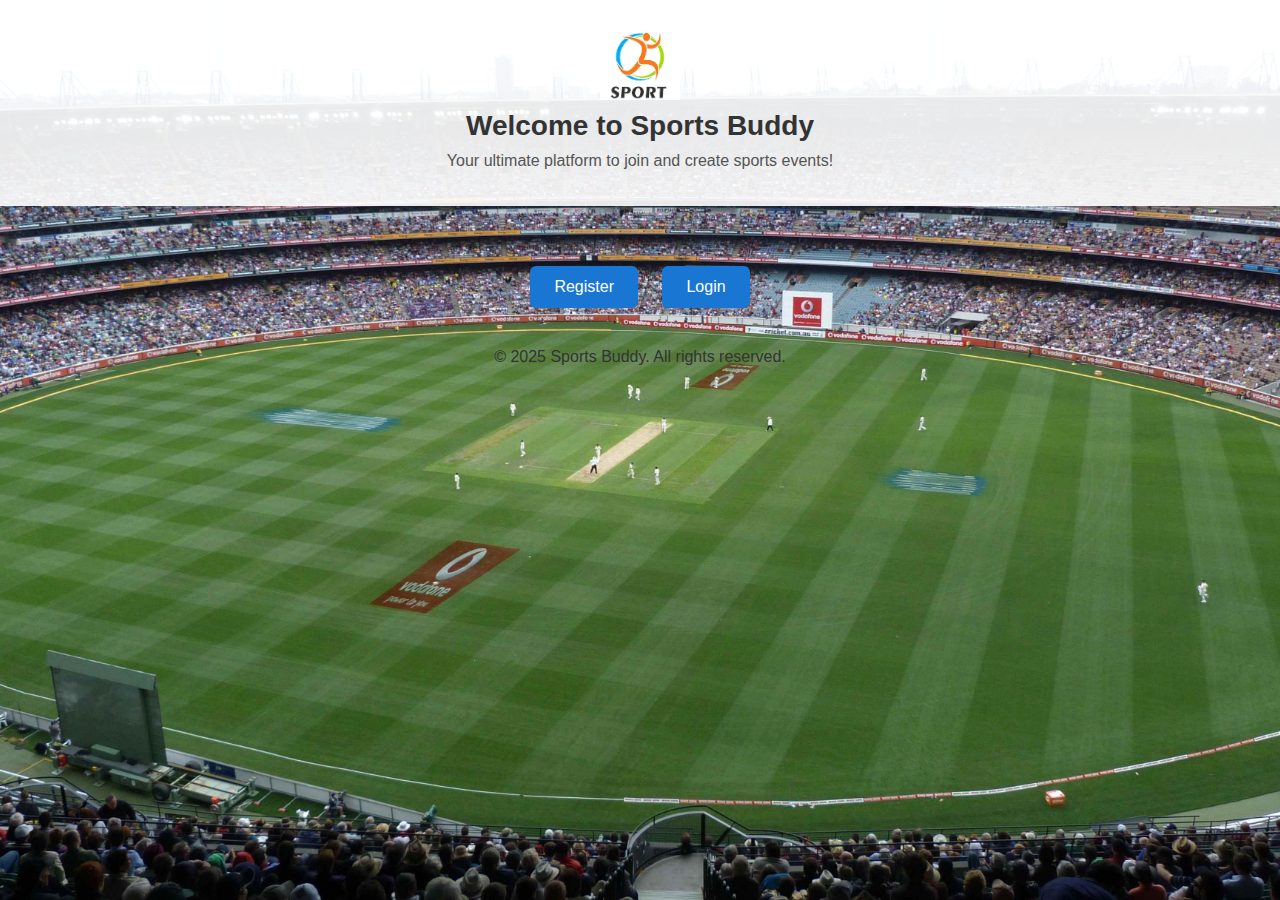
<file: index.html>
<!DOCTYPE html>
<html lang="en">
<head>
  <meta charset="UTF-8" />
  <meta name="viewport" content="width=device-width, initial-scale=1.0" />
  <title>Welcome to Sports Buddy</title>
  <link rel="stylesheet" href="css/styles.css" />
</head>

<body>
  <header>
    <img src="assets/logo.png" alt="Sports Buddy Logo" class="logo" />
    <h1>Welcome to Sports Buddy</h1>
    <p>Your ultimate platform to join and create sports events!</p>
  </header>

  <main class="landing-buttons">
    <a href="register.html" class="btn">Register</a>
    <a href="login.html" class="btn">Login</a>
  </main>

  <footer style="text-align:center; margin-top: 30px;">
    <p>&copy; 2025 Sports Buddy. All rights reserved.</p>
  </footer>

</body>
</html>
</file>
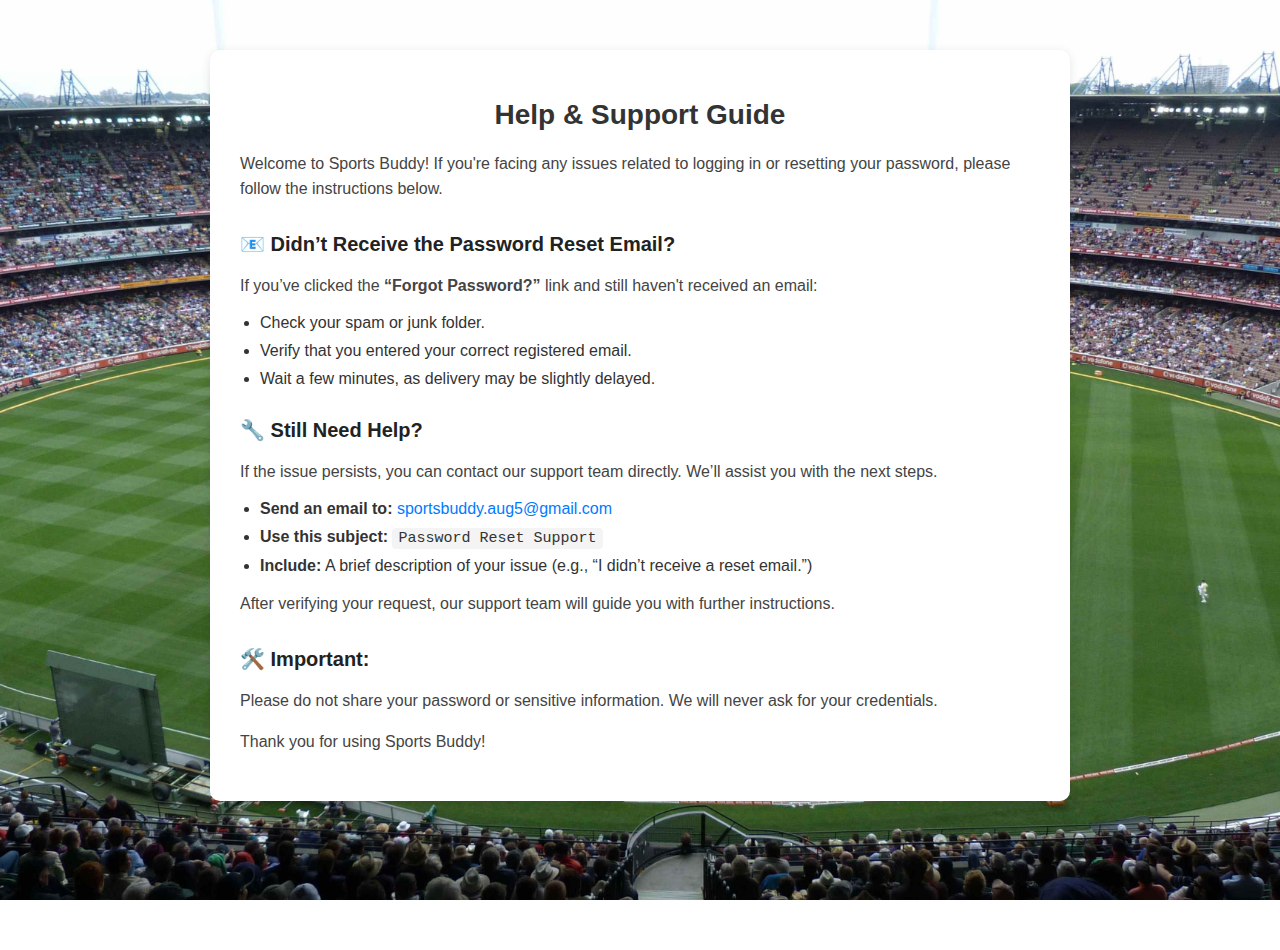
<file: guide.html>
<!DOCTYPE html>
<html lang="en">
<head>
  <meta charset="UTF-8" />
  <meta name="viewport" content="width=device-width, initial-scale=1.0" />
  <title>Help & Guide | Sports Buddy</title>
  <link rel="stylesheet" href="css/styles.css" />
  <style>
    .guide-container {
      max-width: 800px;
      margin: 50px auto;
      background-color: #fff;
      padding: 30px;
      border-radius: 10px;
      box-shadow: 0 2px 10px rgba(0, 0, 0, 0.1);
      font-family: Arial, sans-serif;
    }

    .guide-container h1 {
      font-size: 28px;
      text-align: center;
      color: #333;
      margin-bottom: 20px;
    }

    .guide-container h2 {
      font-size: 20px;
      color: #222;
      margin-top: 30px;
    }

    .guide-container p {
      font-size: 16px;
      line-height: 1.6;
      color: #444;
    }

    .guide-container ul {
      margin-top: 10px;
      padding-left: 20px;
    }

    .guide-container li {
      margin-bottom: 10px;
    }

    code {
      background-color: #f4f4f4;
      padding: 2px 6px;
      border-radius: 4px;
      font-size: 15px;
    }

    a {
      color: #007bff;
      text-decoration: none;
    }

    a:hover {
      text-decoration: underline;
    }
  </style>
</head>
<body>

  <div class="guide-container">
    <h1>Help & Support Guide</h1>

    <p>Welcome to Sports Buddy! If you're facing any issues related to logging in or resetting your password, please follow the instructions below.</p>

    <h2>📧 Didn’t Receive the Password Reset Email?</h2>
    <p>If you’ve clicked the <strong>“Forgot Password?”</strong> link and still haven't received an email:</p>
    <ul>
      <li>Check your spam or junk folder.</li>
      <li>Verify that you entered your correct registered email.</li>
      <li>Wait a few minutes, as delivery may be slightly delayed.</li>
    </ul>

    <h2>🔧 Still Need Help?</h2>
    <p>If the issue persists, you can contact our support team directly. We’ll assist you with the next steps.</p>

    <ul>
      <li>
        <strong>Send an email to:</strong>
        <a href="mailto:sportsbuddy.aug5@gmail.com">sportsbuddy.aug5@gmail.com</a>
      </li>
      <li><strong>Use this subject:</strong> <code>Password Reset Support</code></li>
      <li><strong>Include:</strong> A brief description of your issue (e.g., “I didn’t receive a reset email.”)</li>
    </ul>

    <p>After verifying your request, our support team will guide you with further instructions.</p>

    <h2>🛠️ Important:</h2>
    <p>Please do not share your password or sensitive information. We will never ask for your credentials.</p>

    <p>Thank you for using Sports Buddy!</p>
  </div>

</body>
</html>
</file>
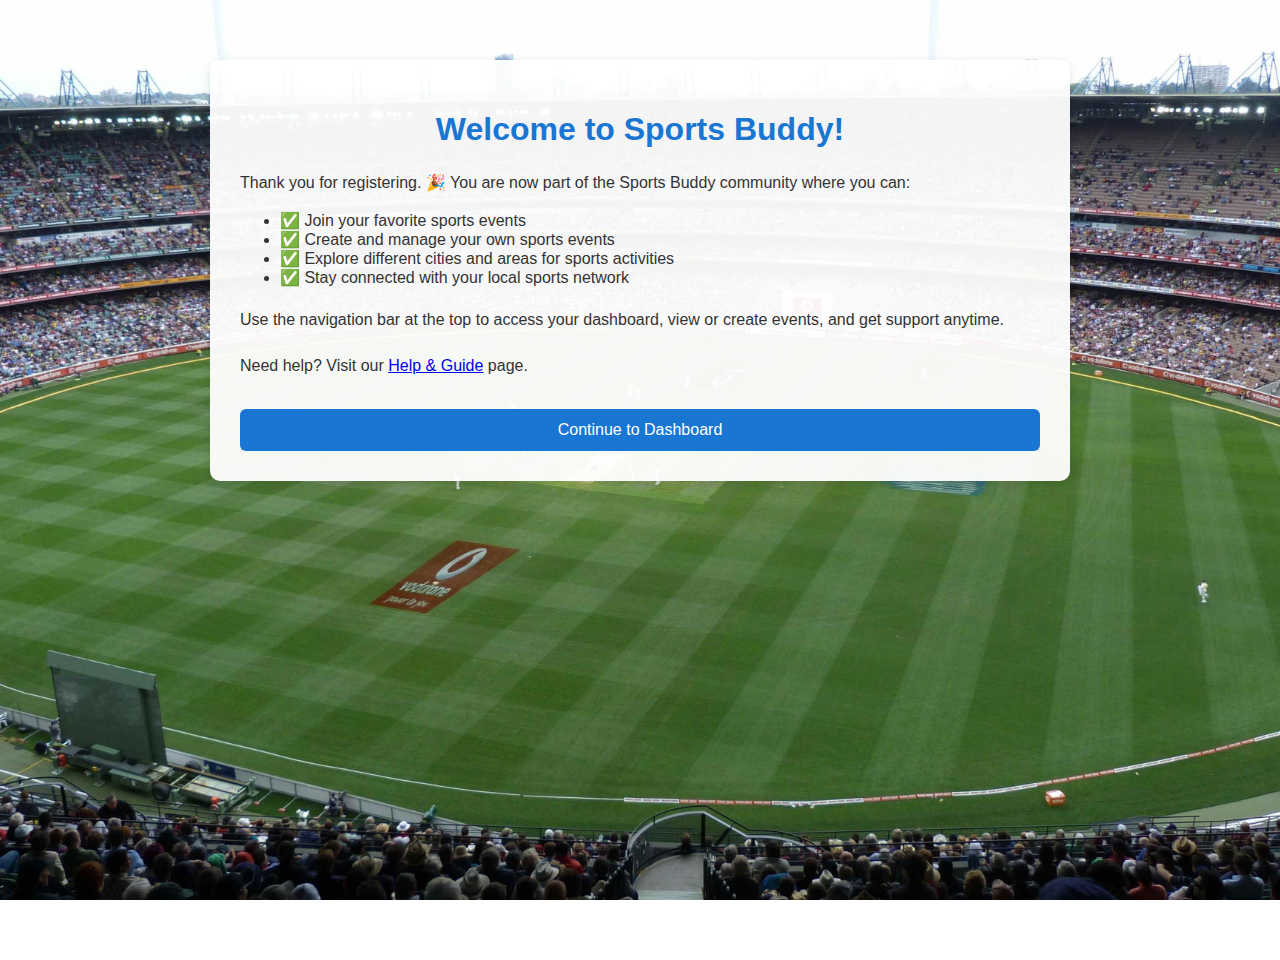
<file: welcome.html>
<!DOCTYPE html>
<html lang="en">
<head>
  <meta charset="UTF-8" />
  <title>Welcome to Sports Buddy</title>
  <meta name="viewport" content="width=device-width, initial-scale=1.0" />
  <link rel="stylesheet" href="css/styles.css" />
  <style>
    .welcome-box {
      max-width: 800px;
      margin: 60px auto;
      padding: 30px;
      background-color: rgba(255, 255, 255, 0.95);
      border-radius: 10px;
      box-shadow: 0 2px 10px rgba(0, 0, 0, 0.1);
      font-family: Arial, sans-serif;
    }

    .welcome-box h1 {
      text-align: center;
      color: #1976d2;
    }

    .welcome-box p {
      font-size: 16px;
      line-height: 1.6;
      color: #333;
      margin-top: 20px;
    }

    .continue-btn {
      display: block;
      margin: 30px auto 0;
      padding: 12px 24px;
      background-color: #1976d2;
      color: white;
      border: none;
      border-radius: 6px;
      font-size: 16px;
      cursor: pointer;
      text-align: center;
      text-decoration: none;
    }

    .continue-btn:hover {
      background-color: #1565c0;
    }
  </style>
</head>
<body>

  <div class="welcome-box">
    <h1>Welcome to Sports Buddy!</h1>
    <p>
      Thank you for registering. 🎉 You are now part of the Sports Buddy community where you can:
    </p>
    <ul>
      <li>✅ Join your favorite sports events</li>
      <li>✅ Create and manage your own sports events</li>
      <li>✅ Explore different cities and areas for sports activities</li>
      <li>✅ Stay connected with your local sports network</li>
    </ul>

    <p>
      Use the navigation bar at the top to access your dashboard, view or create events, and get support anytime.
    </p>

    <p>
      Need help? Visit our <a href="guide.html">Help & Guide</a> page.
    </p>

    <a href="user.html" class="continue-btn">Continue to Dashboard</a>
  </div>

</body>
</html>
</file>
<file: css/styles.css>
body{
  margin: 0;
  font-family: Arial, sans-serif;
  background-image: url("../assets/background.jpg");
  background-repeat: no-repeat;
  background-size: cover;
  background-position: center;
  background-attachment: fixed;
  color: #333;
  min-height: 100vh;
}

.logo,
.logo-small{
  height: 80px;
  display: block;
  margin: 0 auto;
}

header{
  text-align: center;
  background-color: rgba(255, 255, 255, 0.9);
  padding: 20px;
  box-shadow: 0 2px 5px rgba(0, 0, 0, 0.1);
}

header h1{
  font-size: 28px;
  margin: 10px 0;
}

header p {
  margin-top: 5px;
  font-size: 16px;
  color: #555;
}

#logoutBtn{
  padding: 8px 16px;
  background-color: #f44336;
  color: #fff;
  border: none;
  border-radius: 8px;
  cursor: pointer;
  position: absolute;
  top: 20px;
  right: 20px;
}

#logoutBtn:hover{
  background-color: #d32f2f;
}

.landing-buttons{
  text-align: center;
  margin-top: 50px;
}

.btn{
  display: inline-block;
  padding: 12px 24px;
  margin: 10px;
  background-color: #1976d2;
  color: white;
  text-decoration: none;
  font-size: 16px;
  border-radius: 6px;
  transition: background-color 0.3s ease;
}

.btn:hover{
  background-color: #1565c0;
}

.login-container{
  max-width: 400px;
  margin: 80px auto;
  background-color: rgba(255, 255, 255, 0.9);
  padding: 30px;
  border-radius: 10px;
  text-align: center;
  box-shadow: 0 2px 6px rgba(0, 0, 0, 0.2);
}

.login-container input{
  width: 100%;
  padding: 12px;
  margin: 10px 0;
  border-radius: 6px;
  border: 1px solid #ccc;
  font-size: 16px;
}

.login-container button{
  width: 100%;
  padding: 12px;
  background-color: #1976d2;
  color: white;
  border: none;
  border-radius: 6px;
  cursor: pointer;
  font-size: 16px;
}

.login-container button:hover{
  background-color: #1565c0;
}

.sports-list{
  display: flex;
  flex-wrap: wrap;
  justify-content: center;
  padding: 30px;
  gap: 20px;
}

.sport-card{
  width: 200px;
  background-color: #ffffffd9;
  border-radius: 12px;
  box-shadow: 0 2px 6px rgba(0, 0, 0, 0.15);
  padding: 15px;
  text-align: center;
  transition: transform 0.3s ease;
}

.sport-card:hover{
  transform: scale(1.05);
}

.sport-card img{
  width: 100%;
  height: 140px;
  object-fit: cover;
  border-radius: 8px;
}

.sport-card p{
  margin: 10px 0;
  font-weight: bold;
  font-size: 16px;
}

.join-btn{
  padding: 8px 14px;
  background-color: #1976d2;
  color: white;
  border: none;
  border-radius: 6px;
  cursor: pointer;
}

.join-btn:hover{
  background-color: #1565c0;
}

@media screen and (max-width: 600px){
  header{
    flex-direction: column;
    gap: 10px;
  }

  .sport-card{
    width: 90%;
  }
}

.sports-list h2 {
  width: 100%;
  text-align: center;
  font-size: 24px;
  margin-bottom: 20px;
  background-color: rgba(255, 255, 255, 0.75);
  padding: 10px;
  border-radius: 8px;
  color: #000;
}

.admin-panel{
  padding: 30px;
  background-color: rgba(255, 255, 255, 0.9);
  border-radius: 10px;
  max-width: 900px;
  margin: 40px auto;
  box-shadow: 0 0 8px rgba(0, 0, 0, 0.2);
}

.admin-panel h2{
  text-align: center;
  margin-bottom: 20px;
  color: #000;
}

.admin-section{
  margin-top: 40px;
}

.admin-list{
  margin-top: 10px;
  padding-left: 0;
}

.admin-list li{
  display: flex;
  justify-content: space-between;
  align-items: center;
  background-color: #fff;
  margin-bottom: 10px;
  padding: 10px 14px;
  border-radius: 6px;
  box-shadow: 0 1px 3px rgba(0, 0, 0, 0.1);
  list-style: none;
  max-width: 400px;
}

form input[type="text"],
form input[type="datetime-local"]{
  padding: 10px;
  margin-right: 10px;
  border: 1px solid #ccc;
  border-radius: 6px;
  font-size: 14px;
}

form button{
  padding: 10px 16px;
  background-color: #4caf50;
  color: white;
  border: none;
  border-radius: 6px;
  cursor: pointer;
  font-size: 14px;
}

form button:hover{
  background-color: #388e3c;
}

.remove-btn{
  background-color: #d9534f;
  color: #fff;
  font-weight: bold;
  padding: 6px 12px;
  border: none;
  border-radius: 4px;
  cursor: pointer;
  transition: background-color 0.3s;
}

.remove-btn:hover{
  background-color: #c9302c;
}

.search-box{
  width: 100%;
  max-width: 400px;
  padding: 10px 14px;
  margin: 0 auto 20px;
  display: block;
  border: 1px solid #ccc;
  border-radius: 6px;
  font-size: 16px;
}

.welcome-message{
  position: absolute;
  top: 20px;
  left: 20px;
  background-color: rgba(255,255,255,0.9);
  padding: 8px 12px;
  border-radius: 6px;
  font-weight: bold;
}

.create-sport-form,
.user-sports-section{
  background-color: rgba(255,255,255,0.9);
  padding: 20px 30px;
  border-radius: 10px;
  margin: 30px auto;
  max-width: 800px;
  box-shadow: 0 2px 5px rgba(0, 0, 0, 0.1);
}

.event-list{
  list-style-type: none;
  padding-left: 0;
  margin-top: 10px;
}

.event-list li{
  background-color: #fff;
  margin-bottom: 10px;
  padding: 10px;
  border-radius: 6px;
  box-shadow: 0 1px 3px rgba(0,0,0,0.1);
}

table {
  width: 100%;
  border-collapse: collapse;
  background-color: #fff;
  border-radius: 8px;
  overflow: hidden;
  box-shadow: 0 2px 6px rgba(0, 0, 0, 0.1);
  table-layout: fixed;
  margin-bottom: 20px;
}

th, td {
  padding: 14px 18px;
  text-align: left;
  border-bottom: 1px solid #ddd;
  color: #333;
  word-wrap: break-word;
}

th {
  background-color: #1976d2;
  color: white;
  font-size: 15px;
}

td {
  font-size: 14px;
}

tr:hover {
  background-color: #f9f9f9;
}

.admin-list li button {
  background-color: #d9534f;
  color: white;
  font-weight: bold;
  padding: 6px 12px;
  margin-left: 15px;
  border: none;
  border-radius: 4px;
  cursor: pointer;
  transition: background-color 0.3s;
  font-size: 14px;
}

.admin-list li button:hover {
  background-color: #c9302c;
}

.event-list li {
  background-color: #fff;
  margin-bottom: 10px;
  padding: 12px 16px;
  border-radius: 6px;
  box-shadow: 0 1px 3px rgba(0,0,0,0.1);
  display: flex;
  justify-content: space-between;
  align-items: center;
  flex-wrap: wrap;
  gap: 10px;
}

.event-buttons {
  display: flex;
  gap: 10px;
}

.edit-btn,
.delete-btn {
  padding: 6px 12px;
  font-size: 14px;
  font-weight: bold;
  border: none;
  border-radius: 4px;
  cursor: pointer;
  transition: background-color 0.3s;
}

.edit-btn {
  background-color: #1976d2;
  color: white;
}

.edit-btn:hover {
  background-color: #1565c0;
}

.delete-btn {
  background-color: #d9534f;
  color: white;
}

.delete-btn:hover {
  background-color: #c9302c;
}
</file>
